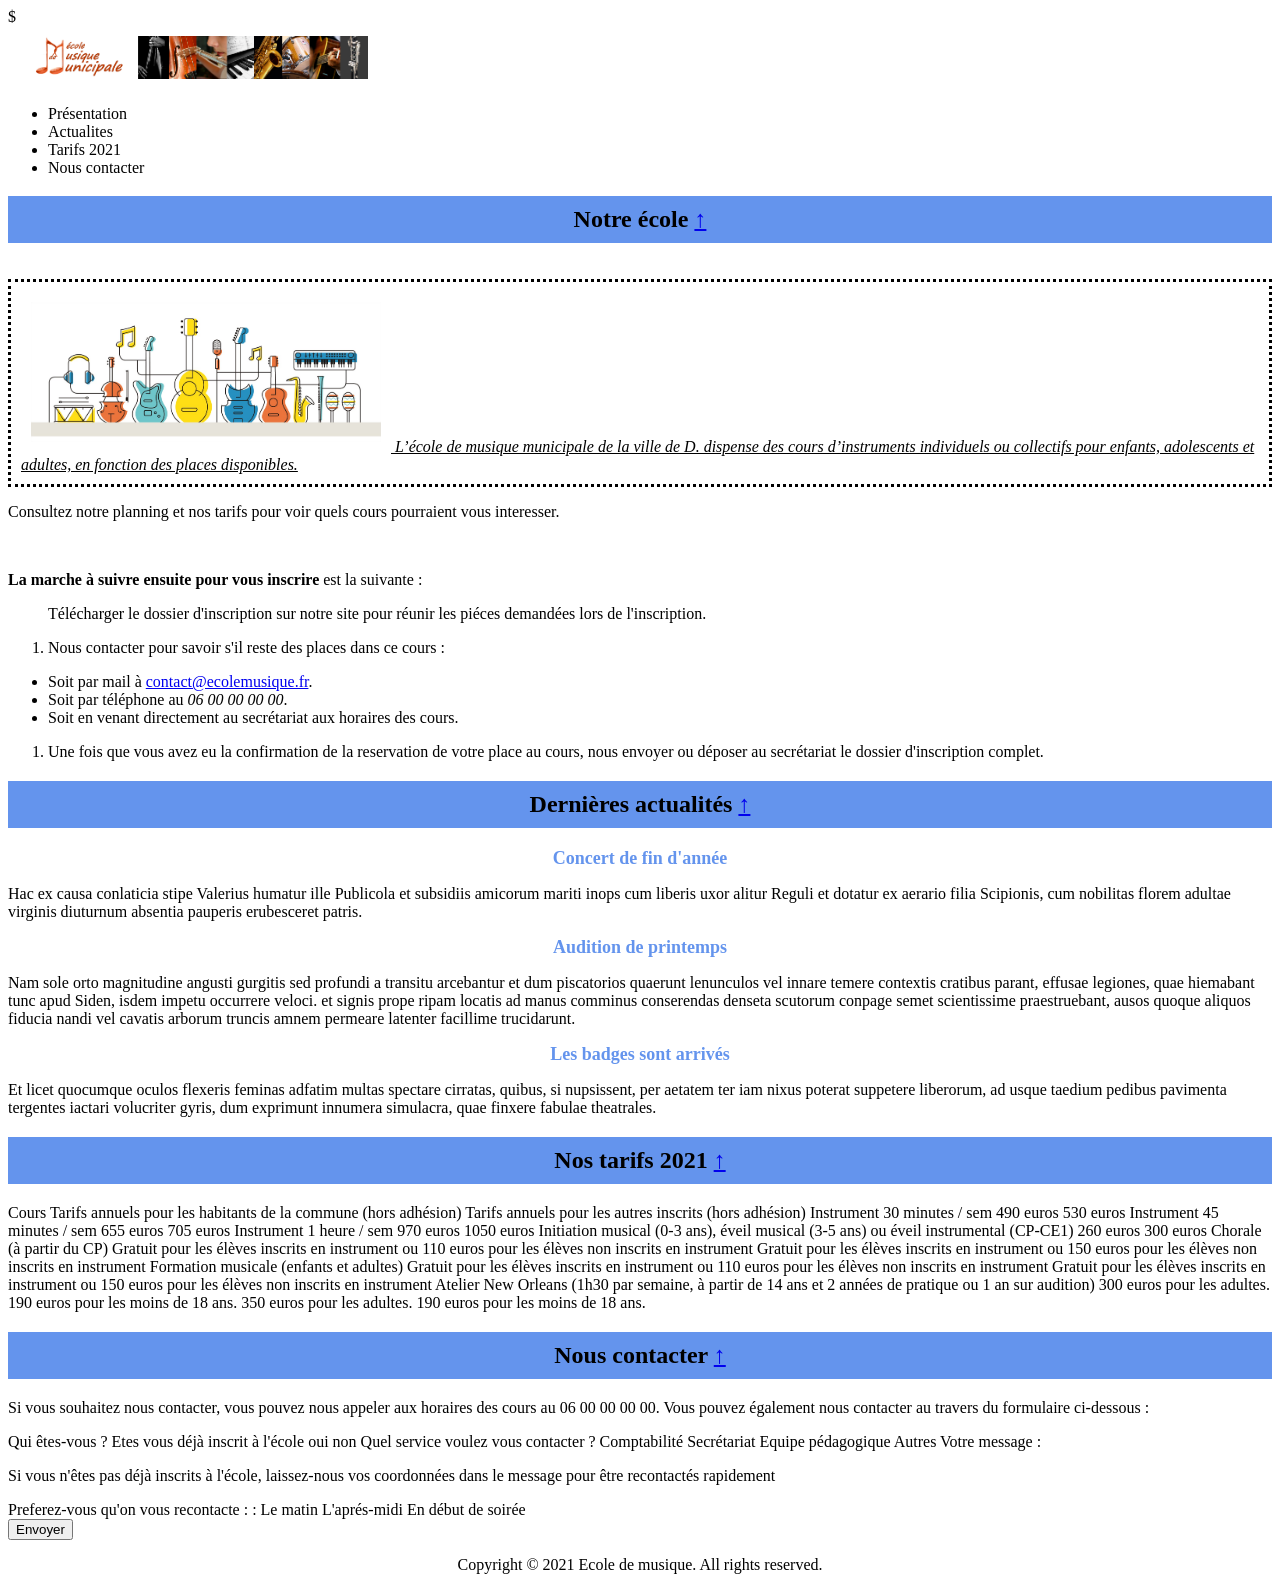
<file: index.html>
<!-- document en une seulo page web avec des liens hyper textes permettant la navigation -->
<html>
	<head>
		<meta charset="UTF-8" />
		<meta name="viewport" content="width=device-width, initial-scale=1">
		<meta name="author" content="Johan"> <!-- completez la balise meta en indiquant votre nom --> $

		<style>

			section <h1
			{
				display : block;
				align : center;
				
			}
			h1
			{
				background-color : #6494ed;
				text-align: center;
				padding: 10px;
			}
			h2{
				color: #6494ed;
				text-align: center;
				font-size: 18px;
			}
			footer
			{
				text-align: center;
			}
			section 
			



		
			/*<!-- le bloc doit avoir une bordure pointillée et un espacement interne de 10px -->
				<!-- ajouter image de la présentation avec une bordure noire, une larguer de 350 pixels, une marge de 10 pixels -->
				<!-- le texte doit flotter à droite de l'image -->
				<!-- ajouter les mises en forme des textes en gras, souligné et italique les textes-->
				<!-- organiser le texte avec les listes à puces numérotées et non numérotées -->
				<!-- ajouter un lien de mail pour l'adresse mail -->
			
			/* code css ici */
			/*
			les titres des sections doivent être centrés, avec un fond de couleur #6495ed et un espacement interne de 10px 
			
			les titres des articles sont en police taille 18, en texte de couleur #6495ed et centrés
			
			le pied de page doit avoir son texte centré
			
			
			
			*/
			
		</style>
	</head>


	<body>
		<header id="top">
			<img src="logo1600.png"> <!-- ajouter image du logo -->
		</header>				

		<nav>
		<a href"presentation"</a><!-- ajouter des liens hypertexte vers les sections -->	
			<ul>
				<li>
					Présentation</a>
				</li>
				<li>
					Actualites
				</li>
				<li>
					Tarifs 2021
				</li>
				<li>
					Nous contacter
				</li>
			</ul>
		</nav>
			
		<section id="presentation">
			<h1>Notre école <a href="#top">&uarr;</a></h1>
			<div id="textepresentation">
				
				<p class="presentation">
					<img src="presentation.jpg">
					<style>
						.presentation
						{
							border : dotted;
							padding: 10px;
							float: right;
							text-decoration: underline ;
							text-decoration:;
							
						}
						img
						{
							border-color: black;
							width: 350px;
							margin: 10px;
						}
					</style>
					
	
	
					<!-- le bloc doit avoir une bordure pointillée et un espacement interne de 10px -->
					<!-- ajouter image de la présentation avec une bordure noire, une larguer de 350 pixels, une marge de 10 pixels -->
					<!-- le texte doit flotter à droite de l'image -->
					<!-- ajouter les mises en forme des textes en gras, souligné et italique les textes-->
					<!-- organiser le texte avec les listes à puces numérotées et non numérotées -->
					<!-- ajouter un lien de mail pour l'adresse mail -->
					
					<i>L’école de musique municipale de la ville de D. dispense des cours d’instruments individuels ou collectifs pour enfants, adolescents et adultes, en fonction des places disponibles.</i></p>
					Consultez notre planning et nos tarifs pour voir quels cours pourraient vous interesser. </p> 
					<br/>
					<p><strong>La marche à suivre ensuite pour vous inscrire</strong> est la suivante : 
					<ol>Télécharger le dossier d'inscription sur notre site pour réunir les piéces demandées lors de l'inscription.</ol>
						<ol>
							<li>Nous contacter pour savoir s'il reste des places dans ce cours :</li>
						</ol>
							
								<ul>
									<li>Soit par mail à <a href="contact@ecolemusique.fr">contact@ecolemusique.fr</a>.</li>
									<li>Soit par téléphone au <i>06 00 00 00 00</i>.</li>
									<li>Soit en venant directement au secrétariat aux horaires des cours.</li>
								</ul>
							<ol>
								<li>Une fois que vous avez eu la confirmation de la reservation de votre place au cours, nous envoyer ou déposer au secrétariat le dossier d'inscription complet.</li>
							</ol>
					</p>
				</div>
			</section>
			
		<section id="news" >
			<h1>Dernières actualités <a href="#top">&uarr;</a></h1>
			<!-- les 3 articles doivent être alignés en flexbox. -->
			<!-- Chaque article doit avoir une marge à gauche et à droute de 10 pixels  et le texte doit être justifié -->
			<div class="box">
				<article class="article">
			<p class="flexbox"></p>
					<h2>Concert de fin d'année</h2>
					<p>Hac ex causa conlaticia stipe Valerius humatur ille Publicola et subsidiis amicorum mariti inops cum liberis uxor alitur Reguli et dotatur ex aerario filia Scipionis, cum nobilitas florem adultae virginis diuturnum absentia pauperis erubesceret patris.</p>

				</article>
				<article class="article">
					<h2>Audition de printemps</h2>
					<p>Nam sole orto magnitudine angusti gurgitis sed profundi a transitu arcebantur et dum piscatorios quaerunt lenunculos vel innare temere contextis cratibus parant, effusae legiones, quae hiemabant tunc apud Siden, isdem impetu occurrere veloci. et signis prope ripam locatis ad manus comminus conserendas denseta scutorum conpage semet scientissime praestruebant, ausos quoque aliquos fiducia nandi vel cavatis arborum truncis amnem permeare latenter facillime trucidarunt.</p>
				</article>
				<article class="article">
					<h2>Les badges sont arrivés</h2>
					<p>Et licet quocumque oculos flexeris feminas adfatim multas spectare cirratas, quibus, si nupsissent, per aetatem ter iam nixus poterat suppetere liberorum, ad usque taedium pedibus pavimenta tergentes iactari volucriter gyris, dum exprimunt innumera simulacra, quae finxere fabulae theatrales.</p>
				</article>
			</p>
			</div>
		</section>
			
		<section id="tarifs">
			<h1>Nos tarifs 2021 <a href="#top">&uarr;</a></h1>
			
			<!-- mettre les informations dans un tableau avec une bordure de couleur #6495ed -->
			<!-- les cellules ont une bordure fine de couleur #6495ed  -->
			<!-- les entetes de colonnes ont un fond de couleur #D0E3FA et un texte centré -->
			<!-- les cellules des tarifs pour la chorale et la formation musicale doivent être fusionnées -->
			<!-- l'atelier new orleans doit pointer (lien hypertexte) vers le site de https://fr.wikipedia.org/wiki/Jazz_Nouvelle-Orl%C3%A9ans en ouvrant le lien dans une nouvelle fenetre du navigateur -->

			
			<!-- entetes des colonnes -->
			Cours
			Tarifs annuels pour les habitants de la commune (hors adhésion)
			Tarifs annuels pour les autres inscrits (hors adhésion)
			
			<!-- données du tableau -->
			Instrument 30 minutes / sem			490 euros		530 euros
			Instrument 45 minutes / sem			655 euros		705 euros
			Instrument 1 heure / sem			970 euros		1050 euros
			Initiation musical (0-3 ans), éveil musical (3-5 ans) ou éveil instrumental (CP-CE1)		260 euros		300 euros
			Chorale (à partir du CP)			Gratuit pour les élèves inscrits en instrument ou 110 euros pour les élèves non inscrits en instrument			Gratuit pour les élèves inscrits en instrument ou 150 euros pour les élèves non inscrits en instrument
			Formation musicale (enfants et adultes) 			Gratuit pour les élèves inscrits en instrument ou 110 euros pour les élèves non inscrits en instrument			Gratuit pour les élèves inscrits en instrument ou 150 euros pour les élèves non inscrits en instrument
			Atelier New Orleans (1h30 par semaine, à partir de 14 ans et 2 années de pratique ou 1 an sur audition)		300 euros pour les adultes. 190 euros pour les moins de 18 ans.			350 euros pour les adultes. 190 euros pour les moins de 18 ans.
			
		</section>
			
			
			
		<section id="contact">
			<h1 >Nous contacter <a href="#top">&uarr;</a></h1>
			
			<p>Si vous souhaitez nous contacter, vous pouvez nous appeler aux horaires des cours au 06 00 00 00 00.
			<!-- ajouter un saut de ligne -->
			Vous pouvez également nous contacter au travers du formulaire ci-dessous :</p>
			
			<form action="" method="">
				<!-- completez le formulaire contenant les questions suivantes -->
				Qui êtes-vous ? <!-- réponse attendue de type texte et obligatoire. le champ texte contient l'exemple "Prénom NOM" -->


				Etes vous déjà inscrit à l'école	oui		non  <!-- question à choix unique -->


				Quel service voulez vous contacter ? <!-- liste déroulante -->
				<!-- Valeurs de la liste déroulante : -->
				Comptabilité
				Secrétariat
				Equipe pédagogique
				Autres
				
				<!-- saut de ligne et ligne continue -->
				
				Votre message : <!-- réponse attendue de type zone de texte sur 5 lignes et 8s0 colonnes. le champ contient l'exemple "Votre message..." -->
				
				<!-- ajoutez un style "attention" pour que ce texte soit en italique et de couleur rouge -->
				<p>Si vous n'êtes pas déjà inscrits à l'école, laissez-nous vos coordonnées dans le message pour être recontactés rapidement</p>
				
				Preferez-vous qu'on vous recontacte :  : <!-- question à choix multiples -->
				<!-- Valeurs du choix multiple : -->
				Le matin
				L'aprés-midi
				En début de soirée
				
				<div >
					<button type="submit" >Envoyer</button>
				</div>
			</form>
		</section> 
		
		
		

	<footer>
		<!-- le texte "Ecole de musique" doit pointer vers le site de l'école de musique https://ecolesmusique.fr -->
		<div>Copyright &copy; 2021 Ecole de musique. All rights reserved.</div>
	</footer>
		
		
		
	</body>
</html>
</file>
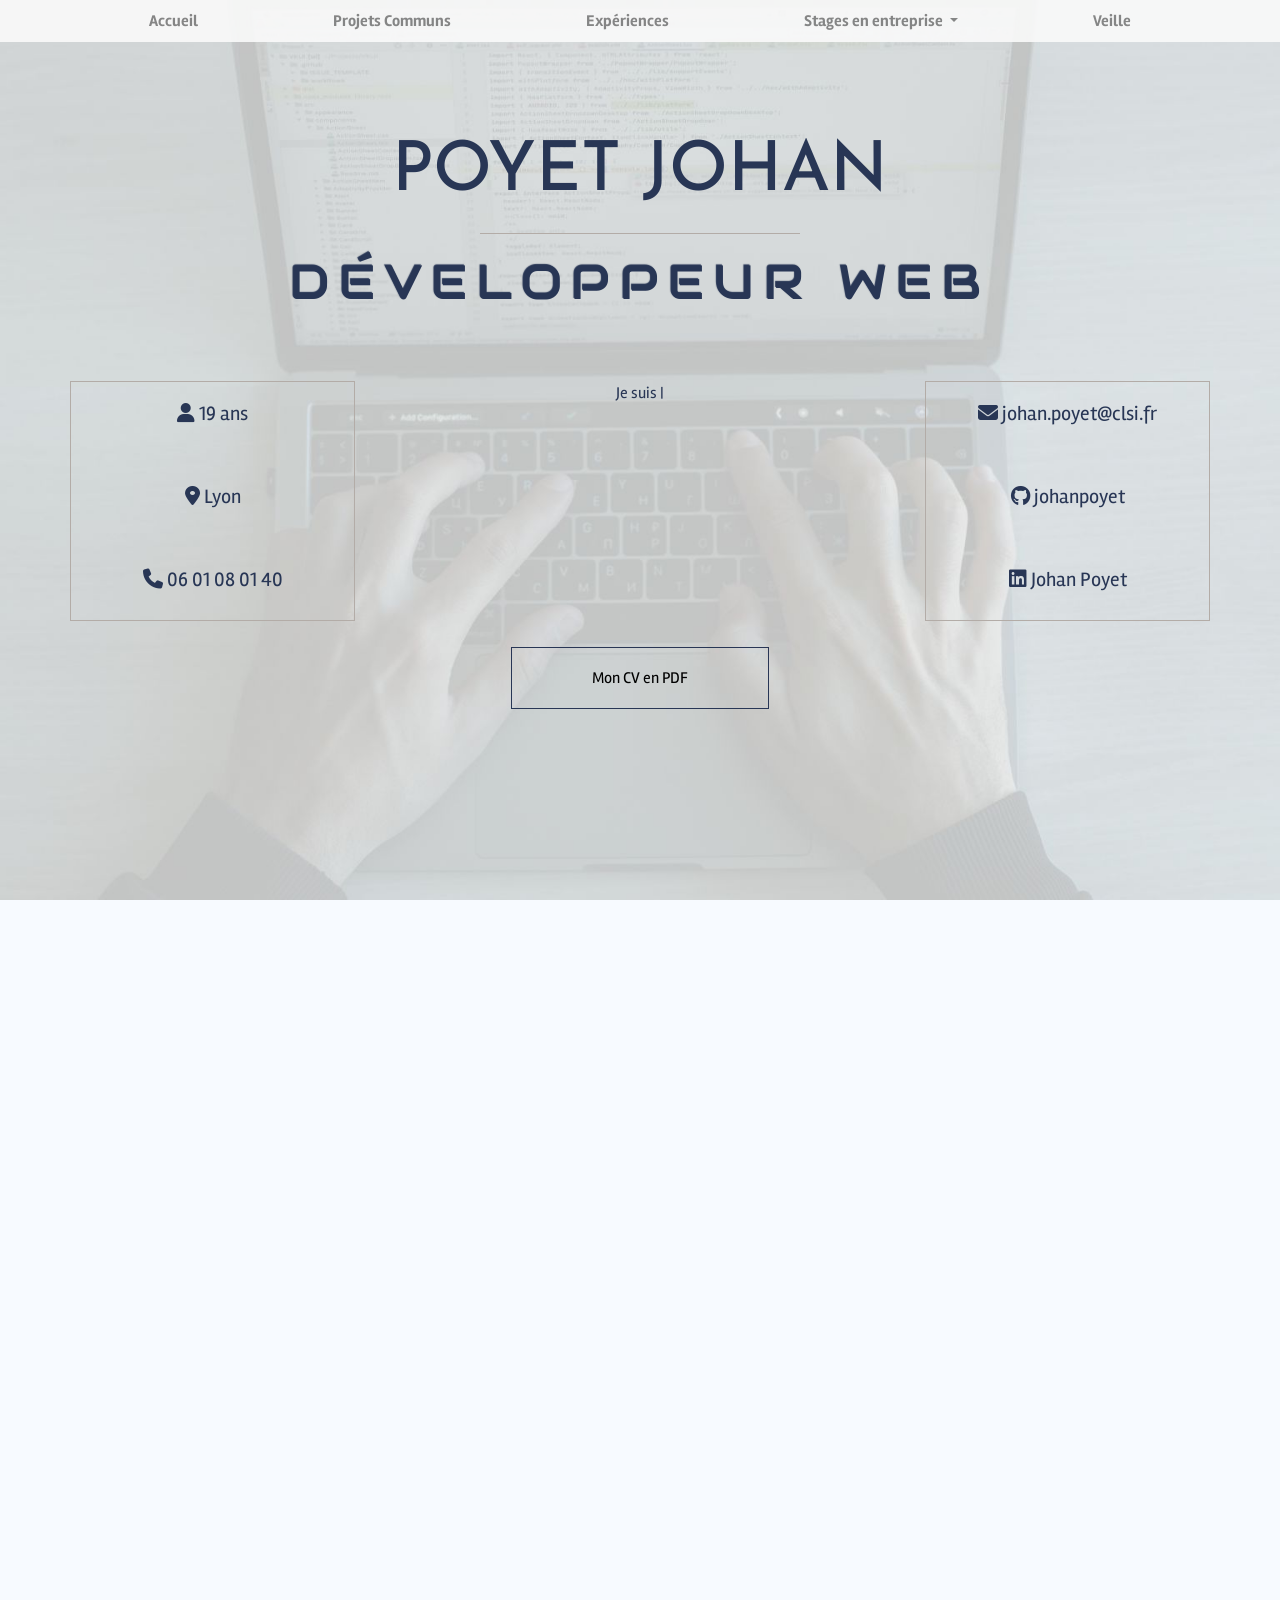
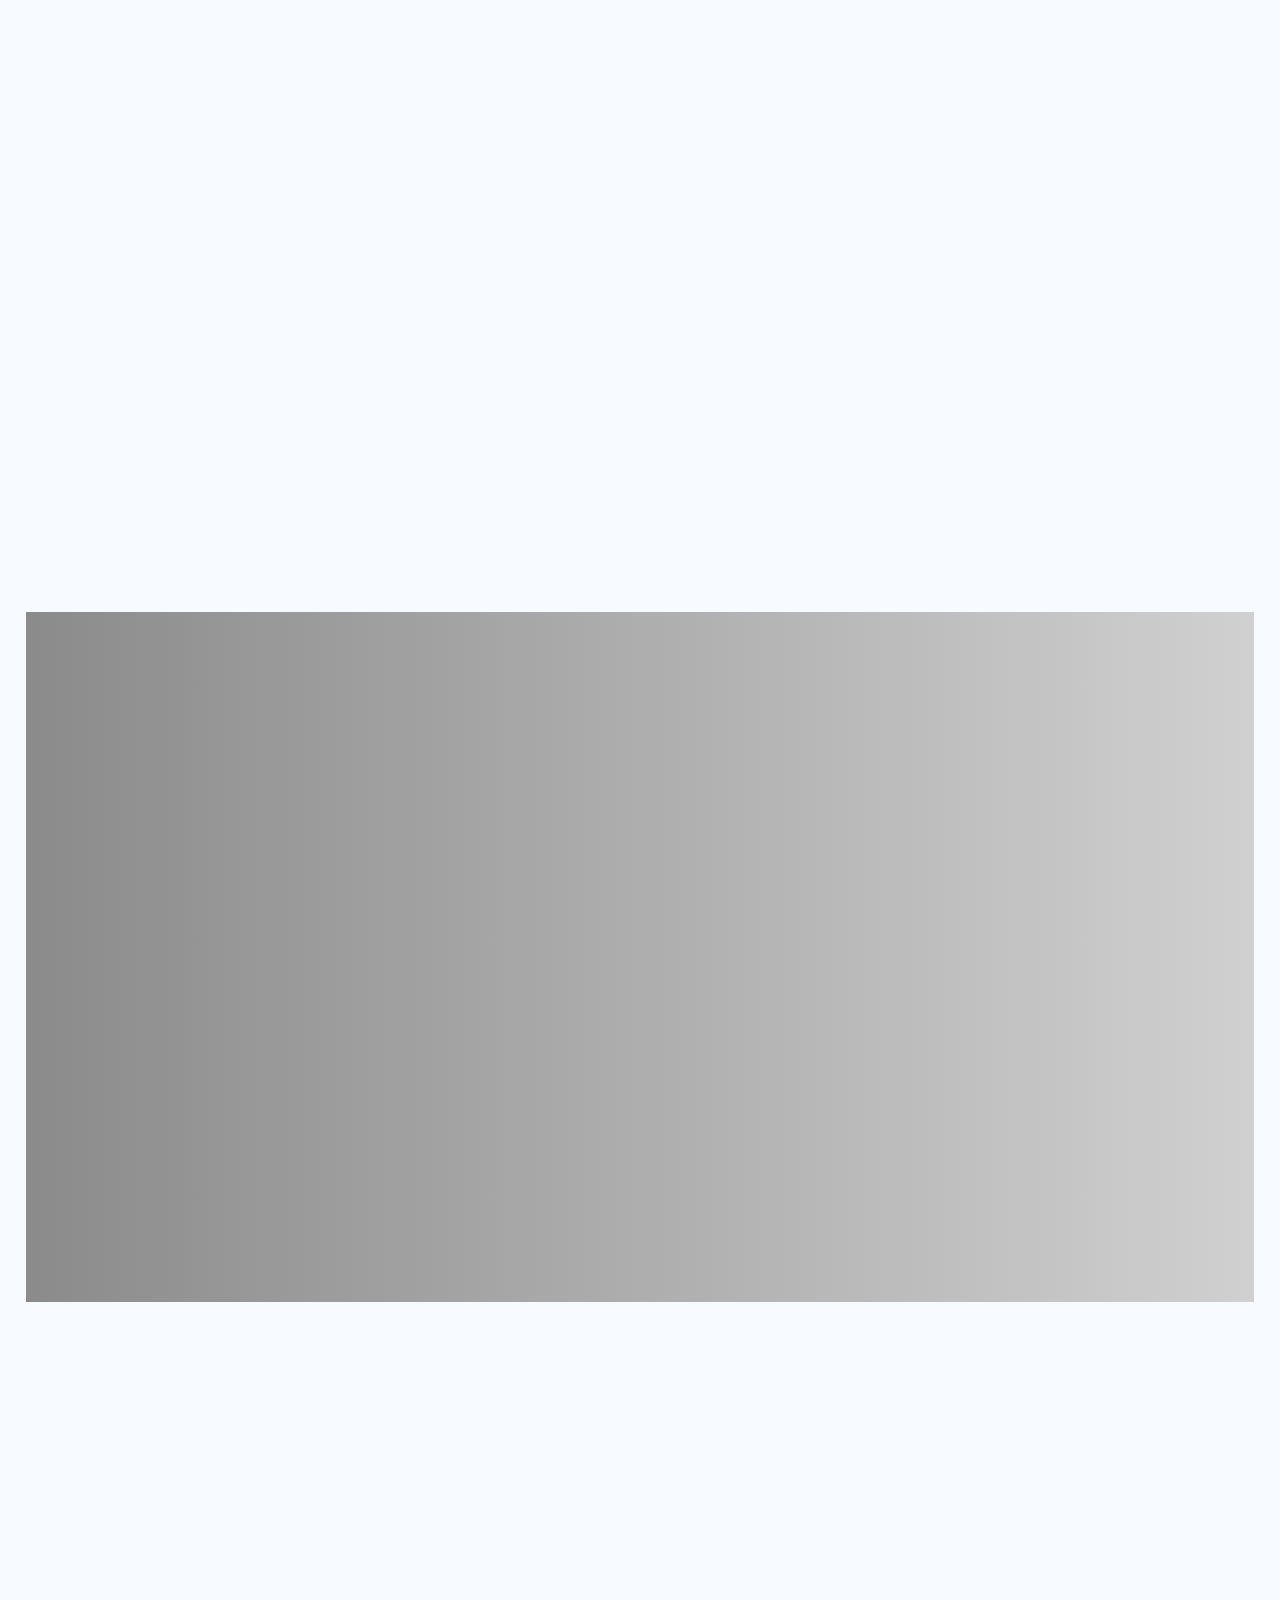
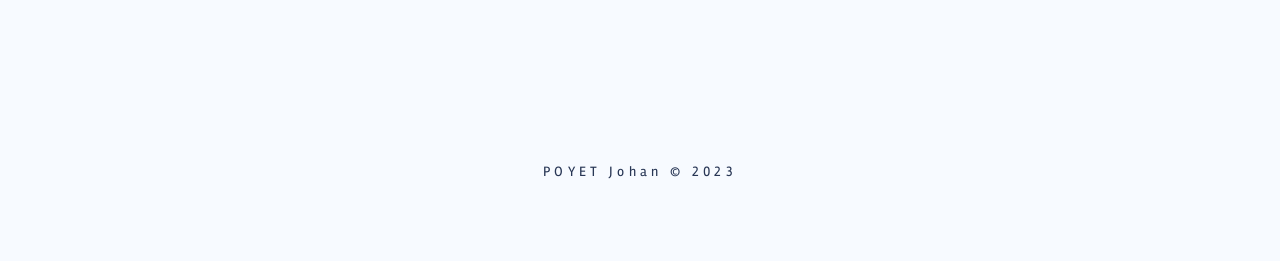
<file: accueil.html>
<!DOCTYPE html>
<html lang="fr">

<head>
    <meta charset="UTF-8">
    <meta http-equiv="X-UA-Compatible" content="IE=edge">
    <meta name="viewport" content="width=device-width, initial-scale=1.0">
    <title>Portfolio POYET Johan</title>
    <link rel="shortcut icon" href="media/codage.png">
    <link rel="stylesheet" href="style.css">
    <link rel="stylesheet" href="assets/css/bootstrap.css">
    <link rel="stylesheet" href="https://cdnjs.cloudflare.com/ajax/libs/font-awesome/6.2.1/css/all.min.css">
    <link href="https://unpkg.com/aos@2.3.1/dist/aos.css" rel="stylesheet">
    <script src="https://cdn.jsdelivr.net/npm/bootstrap@5.3.0-alpha1/dist/js/bootstrap.bundle.min.js"></script>

</head>

<body style="background: url(./media/Sans\ titre.jpg) no-repeat fixed 50% 50%; background-size: cover;">
    <header>
        <nav class="navbar autohide navbar-expand-sm navbar-light fixed-top">
            <div class="collapse navbar-collapse">
                <ul class="navbar-nav">
                    <li class="nav-item">
                        <a href="accueil.html" class="nav-link">Accueil</a>
                    </li>
                    <li class="nav-item">
                        <a href="projets_communs.html" class="nav-link">Projets Communs</a>
                    </li>

                    <li class="nav-item">
                        <a href="experiences.html" class="nav-link">Expériences</a>

                    </li>
                    <li class="nav-item dropdown">
                        <a class="nav-link dropdown-toggle" href="stage/1ere_annee.html" role="button"
                            data-bs-toggle="dropdown" aria-expanded="false">
                            Stages en entreprise
                        </a>
                        <ul class="dropdown-menu">
                            <li><a class="dropdown-item" href="1ere_annee.html">Stage de 1ère année
                                </a></li>
                            <li><a class="dropdown-item" href="2eme_annee.html">Stage de 2ème année
                                </a></li>
                        </ul>
                    </li>
                    <li class="nav-item">
                        <a href="veille.html" class="nav-link">Veille</a>
                    </li>
                </ul>
            </div>
        </nav>
        <div>

            <h1 class="aos-item" data-aos="fade-down" data-aos-offset="200" data-aos-delay="50" data-aos-duration="1000"
                data-aos-mirror="true" data-aos-once="false" data-aos-anchor-placement="top-center">POYET Johan</h1>
            <div id="line"></div>
            <h2 class="aos-item" data-aos="fade-up" data-aos-offset="200" data-aos-delay="50" data-aos-duration="1000"
                data-aos-mirror="true" data-aos-once="false" data-aos-anchor-placement="top-center">Développeur web</h2>
            <div class="container">
                <div class="row presentation">
                    <div class="col-6 col-md-3 infos">
                        <h5><i class="fa fa-user"></i> 19 ans</h5>
                        <h5><i class="fa fa-location-dot"></i> Lyon</h5>
                        <h5><i class="fa fa-phone"></i> 06 01 08 01 40</h5>
                    </div>
                    <div class="d-none d-md-block col-md-6">
                        <span class="typed"></span>
                    </div>
                    <div class="col-6 col-md-3 infos">
                        <h5><i class="fa fa-envelope"></i> johan.poyet@clsi.fr</h5>
                        <h5><i class="fa fa-brands fa-github"></i> johanpoyet</h5>
                        <h5><i class="fa fa-brands fa-linkedin"></i> Johan Poyet</h5>
                    </div>
                </div>
                <div class="btn-cv aos-item" data-aos="fade-up" data-aos-offset="30" data-aos-delay="200"
                    data-aos-duration="3000" data-aos-mirror="true" data-aos-once="false"
                    data-aos-anchor-placement="top-bottom">
                    <a href="./media/CV.pdf" target="_blank">Mon CV en PDF</a>
                </div>
            </div>
        </div>
    </header>

    <section id="language" class="aos-item" data-aos="fade-right" data-aos-offset="200" data-aos-delay="50"
        data-aos-duration="1000" data-aos-mirror="true" data-aos-once="false" data-aos-anchor-placement="top-bottom">
        <h3>Langages & Frameworks</h3>
        <div>
            <div class="bar"><img src="media/html.png" alt="">HTML</div>
            <div class="progress">
                <div class="progress-bar progress-bar-striped progress-bar-animated" role="progressbar"
                    aria-valuenow="92" aria-valuemin="0" aria-valuemax="100"
                    style="width: 99%; background-color: #FF8000;">99%</div>
            </div>

            <div class="bar"><img src="media/css.png" alt="">CSS</div>
            <div class="progress">
                <div class="progress-bar progress-bar-striped progress-bar-animated" role="progressbar"
                    aria-valuenow="80" aria-valuemin="0" aria-valuemax="100"
                    style="width: 90%; background-color: #0171BB;">90%</div>
            </div>

            <div class="bar"><img src="media/js.png" alt="">JAVASCRIPT</div>
            <div class="progress">
                <div class="progress-bar progress-bar-striped progress-bar-animated" role="progressbar"
                    aria-valuenow="55" aria-valuemin="0" aria-valuemax="100"
                    style="width: 55%; background-color: #FDDB3D;">55%</div>
            </div>

            <div class="bar"><img src="media/bootstrap.png" alt="">BOOTSTRAP</div>
            <div class="progress">
                <div class="progress-bar progress-bar-striped progress-bar-animated" role="progressbar"
                    aria-valuenow="85" aria-valuemin="0" aria-valuemax="100"
                    style="width: 85%; background-color: #5858FA;">85%</div>
            </div>

            <div class="bar"><img src="media/php.png" alt="">PHP</div>
            <div class="progress">
                <div class="progress-bar progress-bar-striped progress-bar-animated" role="progressbar"
                    aria-valuenow="75" aria-valuemin="0" aria-valuemax="100"
                    style="width: 75%; background-color: #0404B4;">75%</div>
            </div>
            <div class="bar"><img src="media/java.png" alt="">JAVA</div>
            <div class="progress">
                <div class="progress-bar progress-bar-striped progress-bar-animated" role="progressbar"
                    aria-valuenow="92" aria-valuemin="0" aria-valuemax="100"
                    style="width: 92%; background-color: #006BB9;">92%</div>
            </div>
            <div class="bar"><img src="media/c-sharp.png" alt="">C#</div>
            <div class="progress">
                <div class="progress-bar progress-bar-striped progress-bar-animated" role="progressbar"
                    aria-valuenow="92" aria-valuemin="0" aria-valuemax="100"
                    style="width: 75%; background-color: #4C1165;">75%</div>
            </div>
            <div class="bar"><img src="media/symfony-logo.png" alt="">SYMFONY</div>
            <div class="progress">
                <div class="progress-bar progress-bar-striped progress-bar-animated" role="progressbar"
                    aria-valuenow="92" aria-valuemin="0" aria-valuemax="100"
                    style="width: 50%; background-color: black;">50%</div>
            </div>

            <div class="bar"><img src="media/sass.png" alt="">SASS</div>
            <div class="progress">
                <div class="progress-bar progress-bar-striped progress-bar-animated" role="progressbar"
                    aria-valuenow="10" aria-valuemin="0" aria-valuemax="100"
                    style="width: 60%; background-color: #DF0101;">60%</div>
            </div>

            <div class="bar"><img src="media/react.png" alt="">REACT</div>
            <div class="progress">
                <div class="progress-bar progress-bar-striped progress-bar-animated" role="progressbar"
                    aria-valuenow="20" aria-valuemin="0" aria-valuemax="100"
                    style="width: 70%; background-color: #5EDAFD;">70%</div>
            </div>
        </div>
    </section>

    <section id="formation" class="aos-item" data-aos="fade-left" data-aos-offset="200" data-aos-delay="50"
        data-aos-duration="1000" data-aos-mirror="true" data-aos-once="false" data-aos-anchor-placement="top-bottom">
        <h3>FORMATION</h3>

        <div>
            <div id="autodidacte">
                <h4><i class="fa fa-university"></i>Apprentissage en cours</h4>
                <div class="counter">
                    <div class="data">
                        <div class="counter-value" data-count="1157">0</div>
                        <span>Heures de code</span>
                    </div>
                    <div class="data">
                        <div class="counter-value" data-count="20">0</div>
                        <span>Porjets réalisés</span>
                    </div>
                </div>
            </div>
        </div>
        <div>
            <div id="occ">
                <h4><i class="fa fa-university"></i>OpenClassRooms</h4>
                <div class="counter">
                    <div class="data">
                        <div class="counter-value" data-count="8">0</div>
                        <span>Cours suivis</span>
                    </div>
                    <div class="data">
                        <div class="counter-value" data-count="5">0</div>
                        <span>Certificats</span>
                    </div>
                </div>
            </div>
        </div>
    </section>

    <section id="hobbies">
        <h3 class="aos-item" data-aos="fade-down-right" data-aos-offset="30" data-aos-delay="50"
            data-aos-duration="1000" data-aos-mirror="true" data-aos-once="false"
            data-aos-anchor-placement="top-bottom">Hobbies</h3>
        <div class="pictures">
            <div class="flip-box aos-item" data-aos="fade-right" data-aos-offset="30" data-aos-delay="50"
                data-aos-duration="2000" data-aos-mirror="true" data-aos-once="false"
                data-aos-anchor-placement="top-bottom">
                <div class="flip-box-inner">
                    <div class="flip-box-front">
                        <img src="./media/sport.png" alt="">
                    </div>
                    <div class="flip-box-back" style="background-color: black">
                        <div>
                            <p class="fa fa-solid fa-dumbbell"></p>
                            <p>Football</p>
                            <p>Musculation</p>
                            <p>Sport</p>
                        </div>
                    </div>
                </div>
            </div>
            <div class="flip-box aos-item" data-aos="fade-left" data-aos-offset="30" data-aos-delay="50"
                data-aos-duration="1000" data-aos-mirror="true" data-aos-once="false"
                data-aos-anchor-placement="top-bottom">
                <div class="flip-box-inner">
                    <div class="flip-box-front">
                        <img src="./media/jeux.png" alt="">
                    </div>
                    <div class="flip-box-back" style="background-color: black;">
                        <div>
                            <p class="fa fa-solid fa-gamepad"></p>
                            <p>Jeux videos</p>
                        </div>
                    </div>
                </div>
            </div>
            <div class="flip-box aos-item" data-aos="fade-left" data-aos-offset="30" data-aos-delay="50"
                data-aos-duration="2000" data-aos-mirror="true" data-aos-once="false"
                data-aos-anchor-placement="top-bottom">
                <div class="flip-box-inner">
                    <div class="flip-box-front">
                        <img src="./media/musique.png" alt="">
                    </div>
                    <div class="flip-box-back" style="background-color: black;">
                        <div>
                            <p class="fa fa-solid fa-music"></p>
                            <p>Musique</p>
                        </div>
                    </div>
                </div>
            </div>
        </div>
        <div>
            <div class="btn-hobbies aos-item" style="" data-aos="fade-up" data-aos-offset="30" data-aos-delay="200"
                data-aos-duration="2000" data-aos-mirror="true" data-aos-once="false"
                data-aos-anchor-placement="top-bottom">
                <a href="./projets_communs.html">Projets communs</a>
            </div>
        </div>
    </section>

    <footer>
        <h3 cloass="aos-item" data-aos="zoom-in" data-aos-offset="30" data-aos-delay="50" data-aos-duration="1000"
            data-aos-mirror="true" data-aos-once="false" data-aos-anchor-placement="top-bottom">Contactez-moi</h3>
        <div class="footer-icons">
            <div class="aos-item" data-aos="zoom-in" data-aos-offset="30" data-aos-delay="50" data-aos-duration="1000"
                data-aos-mirror="true" data-aos-once="false" data-aos-anchor-placement="top-bottom">
                <a href="mailto:johan.poyet@clsi.fr" target="_blank" class="network">
                    <i class="fa fa-envelope"></i>
                </a>
            </div>
            <div class="aos-item" data-aos="zoom-in" data-aos-offset="30" data-aos-delay="50" data-aos-duration="1000"
                data-aos-mirror="true" data-aos-once="false" data-aos-anchor-placement="top-bottom">
                <a href="https://www.linkedin.com/in/johan-poyet-7a8428231/" target="_blank" class="network">
                    <i class="fa-brands fa-linkedin-in"></i>
                </a>
            </div>
            <div class="aos-item" data-aos="zoom-in" data-aos-offset="30" data-aos-delay="50" data-aos-duration="1000"
                data-aos-mirror="true" data-aos-once="false" data-aos-anchor-placement="top-bottom">
                <a href="http://github.fr/johanpoyet" target="_blank" class="network">
                    <i class="fa-brands fa-github"></i>
                </a>
            </div>
        </div>
        <div class="arrow aos-item" data-aos="fade-up" data-aos-offset="30" data-aos-delay="50" data-aos-duration="1000"
            data-aos-mirror="true" data-aos-once="false" data-aos-anchor-placement="top-bottom">
            <a href="#">
                <i class="fa fa-sort-up"></i>
            </a>
        </div>
        <p>POYET Johan © 2023</p>
    </footer>

    <script src="./assets/js/jquery.min.js" type="text/javascript"></script>
    <script src="./assets/js/typed.min.js" type="text/javascript"></script>
    <script src="./script.js" type="text/javascript"></script>
    <script src="https://unpkg.com/aos@2.3.1/dist/aos.js"></script>
    <script>
        AOS.init();
    </script>

</body>

</html>
</file>
<file: style.css>
@import url("https://fonts.googleapis.com/css?family=Audiowide|Josefin+Sans:100|Rambla&display=swap");

/* test */
html {
  scroll-behavior: smooth;
}

body {
  color: #283655 !important;
  background-color: #f7faff !important;
  text-align: center;
  height: 100vh;
  font-family: "Rambla", sans-serif;
}

h2,
h3 {
  font-family: "Audiowide", sans-serif;
  letter-spacing: 0.2em;
  text-transform: uppercase;
  text-shadow: -1px -1px 1px #283655;
}

li {
  list-style-type: none;
}



/* *****************************HEADER****************************** */
.navbar {
  background-color: #FAFAFA;
  opacity: 0.9;
  height: 42px;
  transition: 0.7s;
  font-weight: 800;
}

.navbar-nav {
  width: 80% !important;
  margin: 0 auto;
  justify-content: space-between;
}

header {
  text-align: center;
  height: 100vh;
  background: url(./media/Sans\ titre.jpg) no-repeat fixed 50% 50%;
  background-size: cover;
}

h1 {
  padding: 90px 0 10px 0;
  font-family: "Josefin Sans", sans-serif;
  font-size: 4.3em;
  text-transform: uppercase;
}

#line {
  height: 1px;
  background-color: #b3aca7;
  width: 25%;
  margin: 0 auto;
}

h2 {
  padding: 20px 0 50px 0;
  font-size: 3em;
  text-transform: uppercase;
}

.presentation {
  height: 240px;
  margin-top: 20px;
}

.infos {
  border: 1px solid #b3aca7;
  display: flex;
  flex-direction: column;
  justify-content: space-between;
  padding: 20px 0;
}

.photo {
  border: 1px solid #b3aca7;
  position: relative;
}

.photo img {
  position: absolute;
  top: 0;
  bottom: 0;
  left: 0;
  right: 0;
  margin: auto;
  height: auto;
  max-width: 90%;
  border-radius: 3px;
  /* box-shadow: 0 0 4px; */
}

.btn-cv {
  margin-top: 45px;
  text-align: center;
}

.btn-cv a {
  padding: 20px 80px;
  border: 1px solid #283655;
  width: 300px;
  border-radius: 0px;
}

.btn-cv:hover a {
  background: #283655;
  color: #e2dedb;
  transition: all 0.6s ease-in-out;
  text-decoration: none;
  border-radius: 20px;
}

.btn-hobbies {
  margin-top: 45px;
  text-align: center;

}

.btn-hobbies a {
  padding: 20px 80px;
  border: 1px solid #283655;
  width: 300px;
}

.btn-hobbies:hover a {
  background: #283655;
  color: #e2dedb;
  transition: all 0.6s ease-in-out;
  text-decoration: none;
  border-radius: 20px;
}

/* ***************************************languages************************************* */
#language {
  padding: 80px 80px 80px 50px;
  margin: 20px 0 0 6%;
  height: 750px;
  width: 47%;
  max-width: 640px;
  background: linear-gradient(90deg, #8b8b8b 0%, #d0d0d0 100%);
  border-radius: 5%;
  /* clip-path: polygon(0% 0%, 79% 0, 100% 50%, 80% 100%, 0% 100%); */
}


#language .bar {
  padding: 10px 0 4px 0;
  letter-spacing: 0.1em;
}

/* ***************************FORMATION**************************** */
#formation {
  position: relative;
  top: -200px;
  float: right;
  margin-right: 5%;
  padding: 110px 0 60px 50px;
  width: 45%;
  max-width: 660px;
  background: linear-gradient(270deg, #8b8b8b 0%, #d0d0d0 100%);
  border-radius: 5%;
  /* clip-path: polygon(18% 0, 100% 0%, 100% 100%, 11% 100%, 0% 50%); */
}

#autodidactes {
  padding-top: 20px;
}

#fcc {
  padding: 50px 0 0 9%;
}

#occ {
  padding: 50px 0 0 18%;
}

#formation h4 {
  font-weight: blod;
  letter-spacing: 0.08em;
  padding-bottom: 10px;
  color: #283655;
  /* text-shadow: -1px -1px 1px #35B4D5; */
}

.counter {
  display: flex;
  text-align: center;
}

.data {
  border: 1px solid #283655;
  width: 170px;
  margin: 0 4%;
  box-shadow: 0 0 8px #283655;
  padding: 5px 20px;
}

.counter-value {
  font-size: 2em;
}

.data-span {
  font-size: 1.8em;
}

/* ***************************************PARCOURS*********************** */
#parcours {
  max-width: 800px;
  margin: 640px auto 180px auto;
  padding: 40px 30px 100px 30px;
  /* background: url(./media/header.jpg) no-repeat fixed 50% 50%; */
  background-size: cover;
  border-radius: 8px;
  box-sizing: -1px -1px 8px #283655;
}

/*

#parcours h3 {
    font-size: 2.5em;
    padding-bottom: 30px;
}

#parcours h4 {
    font-size: 1.6em;
    color: #ff4e50;
    margin-left: 20px;
}

#parcours h6 {
    font-style: italic;
    color: #edca21;
    margin-left: 20px;
}

#parcours p {
    line-height: 1.9em;
} */
*,
*::before,
*::after {
  box-sizing: border-box;
}

/* body {
    margin: 0;
    font-family: Arial, Helvetica, sans-serif;
    background: #ffffff;
} */
.timeline {
  position: relative;
  width: 100%;
  max-width: 1140px;
  margin: 0 auto;
  padding: 15px 0;
}

.timeline::after {
  content: "";
  position: absolute;
  width: 2px;
  background: #535353;
  top: 0;
  bottom: 0;
  left: 50%;
  margin-left: -1px;
}

/* .container {
  padding: 15px 30px;
  position: relative;
  background: inherit;
  width: 50%;
}

.container.left {
  right: 28%;
  margin-right: 1000px;
  max-width: 577px;
}

.container.right {
  left: 39%;
  max-width: 577px;
}

.container::after {
  content: "";
  position: absolute;
  width: 16px;
  height: 16px;
  top: calc(50% - 8px);
  right: -8px;
  background: #ffffff;
  border: 2px solid #535353;
  border-radius: 16px;
  z-index: 1;
}

.container.right::after {
  left: -8px;
}

.container::before {
  content: "";
  position: absolute;
  width: 50px;
  height: 2px;
  top: calc(50% - 1px);
  right: 8px;
  background: #535353;
  z-index: 1;
}

.container.right::before {
  left: 8px;
}

.container .date {
  position: absolute;
  display: inline-block;
  top: calc(50% - 8px);
  text-align: center;
  font-size: 14px;
  font-weight: bold;
  color: #535353;
  text-transform: uppercase;
  letter-spacing: 1px;
  z-index: 1;
}

.container.left .date {
  right: -75px;
}

.container.right .date {
  left: -75px;
}

.container .icon {
  position: absolute;
  display: inline-block;
  width: 40px;
  height: 40px;
  padding: 9px 0;
  top: calc(50% - 20px);
  background: #8d8d8d;
  border: 2px solid #535353;
  border-radius: 40px;
  text-align: center;
  font-size: 18px;
  color: #535353;
  z-index: 1;
}

.container.left .icon {
  right: 56px;
}

.container.right .icon {
  left: 56px;
}

.container .content {
  padding: 30px 90px 30px 30px;
  background: #8d8d8d;
  position: relative;
  border-radius: 0 500px 500px 0;
}

.container.right .content {
  padding: 30px 30px 30px 90px;
  border-radius: 300px 300px 300px 300px;
}

.container.left .content {
  border-radius: 300px 300px 300px 300px;
}

.container .content h2 {
  margin: 0 0 10px 0;
  font-size: 18px;
  font-weight: normal;
  color: #535353;
}

.container .content p {
  margin: 0;
  font-size: 16px;
  line-height: 22px;
  color: #000000;
} */

@media (max-width: 767.98px) {
  .timeline::after {
    left: 90px;
  }

  /* .container {
    width: 100%;
    padding-left: 120px;
    padding-right: 30px;
  }

  .container.right {
    left: 0%;
  }

  .container.left {
    right: 0%;
  }

  .container.left::after,
  .container.right::after {
    left: 82px;
  }

  .container.left::before,
  .container.right::before {
    left: 100px;
    border-color: transparent #535353 transparent transparent;
  }

  .container.left .date,
  .container.right .date {
    right: auto;
    left: 15px;
  }

  .container.left .icon,
  .container.right .icon {
    right: auto;
    left: 146px;
  }

  .container.left .content,
  .container.right .content {
    padding: 30px 30px 30px 90px;
    border-radius: 500px 0 0 500px;
    margin-left: 100px;
  } */
}

/* *****************************************PORTFOLIO*************************** */
#portfolio {
  margin: 100px 2% 0 2%;
  padding: 40px 10px 60px 40px;
  background-color: rgba(179, 172, 167, 0.08);
  box-shadow: 0px 0px 1px #a8a8a9;
}

#portfolio h3 {
  font-size: 3em;
  padding-bottom: 15px;
}

.projet {
  display: flex;
  margin: 70px 0;
}

/* .projet:nth-child(2) {
    margin-left: 3%;
}



  

.projet:nth-child(3) {
    margin-left: 6%;
} */
.wrap {
  padding: 10px 20px 300px 0px;
  height: 100%;
  display: flex;
  align-items: center;
  justify-content: center;
}

.wrap1 {
  padding: 0px;
  height: 100%;
  display: flex;
  align-items: center;
  justify-content: center;
}

/* .button {
  min-width: 300px;
  min-height: 60px;
  font-family: 'Rambla', sans-serif;
  font-size: 22px;
  text-transform: uppercase;
  letter-spacing: 1.3px;
  font-weight: 700;
  color: #313133;
  background: #726659;
  background: linear-gradient(90deg, #726659(129, 230, 217, 1) 0%, #726659(79, 209, 197, 1) 100%);
  border: none;
  border-radius: 1000px;
  box-shadow: 12px 12px 24px #726659;
  transition: all 0.3s ease-in-out 0s;
  cursor: pointer;
  outline: none;
  position: relative;
  padding: 10px;
}

button::before {
  content: '';
  border-radius: 1000px;
  min-width: calc(300px + 12px);
  min-height: calc(60px + 12px);
  border: 6px solid #726659;
  box-shadow: 0 0 60px #726659;
  position: absolute;
  top: 50%;
  left: 50%;
  transform: translate(-50%, -50%);
  opacity: 0;
  transition: all .3s ease-in-out 0s;
}

.button:hover,
.button:focus {
  color: #313133;
  transform: translateY(-6px);
}

button:hover::before,
button:focus::before {
  opacity: 1;
}

button::after {
  content: '';
  width: 30px;
  height: 30px;
  border-radius: 100%;
  border: 6px solid #726659;
  position: absolute;
  z-index: -1;
  top: 50%;
  left: 50%;
  transform: translate(-50%, -50%);
  animation: ring 1.5s infinite;
}

button:hover::after,
button:focus::after {
  animation: none;
  display: none;
} */

@keyframes ring {
  0% {
    width: 30px;
    height: 30px;
    opacity: 1;
  }

  100% {
    width: 300px;
    height: 300px;
    opacity: 0;
  }
}

.legende li {
  margin-left: 40px;
  font-size: 1.8rem;
}

.legende {
  min-height: 500px;
}

.legende h2 img {
  width: 50px;
}

h4 {
  font-size: 2.5rem !important;
}

h4 img {
  width: 30px;
}

.txt-portfolio {
  font-size: 1.5rem;
  padding-top: 30px;
}

.cadre {
  position: relative;
  padding: 40px 20px 25px 0;
  width: 80%;
  max-width: 700px;
  border: none;
  outline: none;
  background-color: transparent;
  margin: 10px 8px;
  color: #aca49c;
  text-align: center;
  max-height: 420px;
}

.img-container {
  height: 323px;
  width: 100%;
  max-width: 650px;
  overflow: hidden;
  margin: 0 auto;
  box-shadow: 1px 1px 10px #111;
}

.img-container img {
  position: relative;
  height: 100%;
  margin: 0 auto;
}

.img-container:hover img {
  transform: scale(1.07);
  transform-origin: 50% 50%;
  filter: contrast(140%);
  transition: 0.3s ease-in-out;
}

.cadre:before,
.cadre:after {
  content: "";
  display: block;
  position: absolute;
  width: 20%;
  height: 20%;
  border: 1px solid;
  transition: all 0.6s ease;
  border-radius: 2px;
  z-index: -1;
}

.cadre:before {
  top: 15px;
  left: -10px;
  border-bottom-color: transparent;
  border-right-color: transparent;
}

.cadre:after {
  bottom: 15px;
  right: 0;
  border-top-color: transparent;
  border-left-color: transparent;
}

.cadre:hover:before,
.cadre:hover:after {
  border-color: #aca49c;
  width: 100%;
  height: 100%;
}

.legende {
  max-width: 60%;
  padding: 50px 150px 0 200px;
  opacity: 0;
  transition: 5s ease-in-out;
}

.projet:hover .legende {
  opacity: 1;
  transition: 2s ease;
}

.legende a {
  padding: 16px 10px 10px 10px;
  margin-top: 20px;
  font-size: 1.1em;
  float: right;
  text-decoration: none;
  border-radius: 3px;
  background: #e2dedb;
  animation: shadow-pop-br 0.3s cubic-bezier(0.47, 0, 0.745, 0.715) both;
}

.legende a:hover {
  text-decoration: none;
  color: black;
}

.legende a:active {
  animation: shadow-push 0.3s cubic-bezier(0.47, 0, 0.745, 0.715) both;
}

@keyframes shadow-pop-br {
  0% {
    -webkit-box-shadow: 0 0 #3e3e3e, 0 0 #3e3e3e, 0 0 #3e3e3e, 0 0 #3e3e3e, 0 0 #3e3e3e, 0 0 #3e3e3e, 0 0 #3e3e3e, 0 0 #3e3e3e;
    box-shadow: 0 0 #3e3e3e, 0 0 #3e3e3e, 0 0 #3e3e3e, 0 0 #3e3e3e, 0 0 #3e3e3e, 0 0 #3e3e3e, 0 0 #3e3e3e, 0 0 #3e3e3e;
    -webkit-transform: translateX(0) translateY(0);
    transform: translateX(0) translateY(0);
  }

  100% {
    -webkit-box-shadow: 1px 1px #3e3e3e, 2px 2px #3e3e3e, 3px 3px #3e3e3e, 4px 4px #3e3e3e, 5px 5px #3e3e3e, 6px 6px #3e3e3e, 7px 7px #3e3e3e, 8px 8px #3e3e3e;
    box-shadow: 1px 1px #3e3e3e, 2px 2px #3e3e3e, 3px 3px #3e3e3e, 4px 4px #3e3e3e, 5px 5px #3e3e3e, 6px 6px #3e3e3e, 7px 7px #3e3e3e, 8px 8px #3e3e3e;
    -webkit-transform: translateX(-8px) translateY(-8px);
    transform: translateX(-6px) translateY(-6px);
  }
}

@keyframes shadow-push {
  0% {
    -webkit-box-shadow: 1px 1px #3e3e3e, 2px 2px #3e3e3e, 3px 3px #3e3e3e, 4px 4px #3e3e3e, 5px 5px #3e3e3e, 6px 6px #3e3e3e, 7px 7px #3e3e3e, 8px 8px #3e3e3e;
    box-shadow: 1px 1px #3e3e3e, 2px 2px #3e3e3e, 3px 3px #3e3e3e, 4px 4px #3e3e3e, 5px 5px #3e3e3e, 6px 6px #3e3e3e, 7px 7px #3e3e3e, 8px 8px #3e3e3e;
    -webkit-transform: translateX(-8px) translateY(-8px);
    transform: translateX(-6px) translateY(-6px);
  }

  100% {
    -webkit-box-shadow: 0 0 #3e3e3e, 0 0 #3e3e3e, 0 0 #3e3e3e, 0 0 #3e3e3e, 0 0 #3e3e3e, 0 0 #3e3e3e, 0 0 #3e3e3e, 0 0 #3e3e3e;
    box-shadow: 0 0 #3e3e3e, 0 0 #3e3e3e, 0 0 #3e3e3e, 0 0 #3e3e3e, 0 0 #3e3e3e, 0 0 #3e3e3e, 0 0 #3e3e3e, 0 0 #3e3e3e;
    -webkit-transform: translateX(0) translateY(0);
    transform: translateX(0) translateY(0);
  }
}

/* *************************************HOBBIES******************** */
#hobbies {
  padding: 100px 50px 100px 50px;
  margin: 500px 2% 0 2%;
  /* clip-path: polygon(0 21%, 100% 31%, 100% 95%, 0% 100%); */
  background: linear-gradient(90deg, #8b8b8b 0%, #d0d0d0 100%);
}

#hobbies h3 {
  /* transform: rotate(4.2deg); */
  font-size: 3em;
  text-shadow: -1px 1px 0px #375E97;
}

.pictures {
  display: flex;
  justify-content: center;
  margin-bottom: 100px;
}

.flip-box-back div {
  margin: 40%;
  writing-mode: horizontal-tb;
  text-orientation: upright;
  width: 200px;
}

.flip-bow-back p {
  text-transform: uppercase;
  padding: 10px;
  font-size-adjust: auto;
}

.flip-box-back {
  color: white;
  transform: rotateY(180deg);
}

.flip-box-front,
.flip-box-back {
  position: absolute;
  width: 100%;
  height: 100%;
  backface-visibility: hidden;
}

.flip-box {
  overflow: hidden;
  background-color: transparent;
  width: 100%;
  max-width: 300px;
  height: 300px;
  perspective: 1000px;
}

.flip-box-inner {
  position: relative;
  width: 100%;
  max-width: 300px;
  height: 300px;
  transition: transform 0.8s;
  transform-style: preserve-3d;
}

.flip-box:hover .flip-box-inner {
  transform: rotateY(180deg);
}

/* ****************************************************************************STAGE*********************************************************************************** */
#stage {
  margin: 100px 5% 0 5%;
  padding: 40px 40px 60px 40px;
  box-shadow: 0px 0px 50px #a8a8a9;
  background: url(./media/Image.png) no-repeat fixed 50% 50%;

}

#stage h3 {
  font-size: 3.5em;
  padding-bottom: 15px;
  text-align: center;

}

.stage-desc {
  display: flex;
  margin: 70px 0;
  padding: 100px 0 0 0;
  border-top: 4px dotted #283655;
}

.stage-txt h3 {
  font-size: 3rem !important;
}

.stage-txt {
  text-align: center;
  width: 50%;
  font-size: 1.5rem;
  padding: 0px 70px 0px 160px !important;
}

button {
  position: relative;
  background: #444;
  color: #fff;
  text-decoration: none;
  text-transform: uppercase;
  border: none;
  letter-spacing: 0.1rem;
  font-size: 1rem;
  padding: 1rem 3rem;
  transition: 0.2s;
}

button:hover {
  letter-spacing: 0.2rem;
  padding: 1.1rem 3.1rem;
  background: var(--clr);
  color: var(--clr);
  /* box-shadow: 0 0 35px var(--clr); */
  animation: box 3s infinite;
}

button::before {
  content: "";
  position: absolute;
  inset: 2px;
  background: #272822;
}

button span {
  position: relative;
  z-index: 1;
}

button i {
  position: absolute;
  inset: 0;
  display: block;
}

button i::before {
  content: "";
  position: absolute;
  width: 10px;
  height: 2px;
  left: 80%;
  top: -2px;
  border: 2px solid var(--clr);
  background: #272822;
  transition: 0.3s;
}

button:hover i::before {
  width: 15px;
  left: 20%;
  animation: move 3s infinite;
}

button i::after {
  content: "";
  position: absolute;
  width: 10px;
  height: 2px;
  left: 20%;
  bottom: -2px;
  border: 2px solid var(--clr);
  background: #272822;
  transition: 0.3s;
}

button:hover i::after {
  width: 15px;
  left: 80%;
  animation: move 3s infinite;
}

@keyframes move {
  0% {
    transform: translateX(0);
  }

  50% {
    transform: translateX(5px);
  }

  100% {
    transform: translateX(0);
  }
}

@keyframes box {
  0% {
    box-shadow: #27272c;
  }

  50% {
    box-shadow: 0 0 25px var(--clr);
  }

  100% {
    box-shadow: #27272c;
  }
}

/* *******************************************************************************VEILLE************************************************************************************ */
#veille {
  background: url(./media/veille.png) no-repeat fixed 50% 50%;
  margin: 100px 5% 0 5%;
  padding: 40px 10px 60px 40px;
  box-shadow: 0px 0px 50px #a8a8a9;
}

#veille h3 {
  font-size: 3.5em;
  padding-bottom: 15px;
  text-align: center;
}

.veille-desc {
  display: flex;
  margin: 70px 0;
  padding: 100px 0 0 0;
}


.veille-txt {
  text-align: center;
  font-size: 1.5rem;
  padding: 0px 70px 0 0 !important;
}

/* *******************************************************************************FOOTER****************************************************************************** */
footer {
  background: url(./media/footer.jpg) 50% 0% no-repeat fixed;
  background-size: cover;
  text-align: center;
  padding: 160px 50px 5px 50px;
}

footer h3 {
  padding: 0 0 60px 0;
  font-size: 2.5em;
}

.footer-icons {
  margin: 0 auto;
  display: flex;
  justify-content: space-between;
  max-width: 60%;
}

.network {
  font-size: 4em;
  border: 1px solid #b3aca7;
  padding: 30px 45px;
  color: #726659;
  z-index: -1 !important;
  border-radius: 50%;
}

.network:hover {
  background: #b3aca7;
  color: #e2dedb;
  transition: all 0.3s ease-in-out;
}

.arrow {
  width: 50px;
  margin: 0px auto;
  padding-top: 15px;
  animation: arrow linear 1.5s;
  animation-iteration-count: infinite;
}

@keyframes arrow {
  0% {
    transform: translateY(0px);
  }

  38% {
    transform: translateY(8px);
  }

  100% {
    transform: translateY(0px);
  }
}

.arrow a {
  font-size: 3em;
  border: none;
  color: #726659;
}

.arrow:hover i {
  transform: scale(1.6);
  transition: 0.5s ease-in-out;
  color: #726659;
}

footer p {
  font-size: 0.9em;
  letter-spacing: 0.3em;
}

/* ************************************MEDIA QUERIES************************* */
@media screen and (max-width: 1700px) {
  .stage-desc img {
    width: 80%;
  }
}

@media screen and (max-width: 1500px) {
  .typed_pages {
    width: 50% !important;
    margin: 0 25% !important;
  }
}


@media screen and (max-width: 900px) {

  .infos h5,
  .typed {
    font-size: 0.9em;
  }

  .typed_pages {
    width: 60% !important;
    margin: 0 20% !important;
    font-size: 0.9em !important;
  }

  #language {
    margin-left: 1%;
  }

  #formation {
    margin-right: 1%;
  }

  .network {
    font-size: 2em;
    padding: 10px 20px;
  }
}

@media screen and (max-width: 770px) {

  h1,
  h2 {
    font-size: 2em !important;
  }

  .titre-c1 {
    padding: 150px 0 100px 0 !important;

    text-transform: uppercase;
  }

  .typed_pages {
    width: 60% !important;
    margin: 0 20% !important;
  }





  #language {
    width: 80%;
    margin-left: 10%;
  }

  #formation {
    margin: 210px 0 0 10%;
    width: 80%;
    float: none;
    display: block;
  }

  .counter-value {
    font-size: 1em;
  }

  .data-span {
    font-size: 0.8em;
  }

  #parcours {
    margin-top: -50px;
  }

  .legende p {
    display: none;
  }

  .flip-box-back p {
    padding: 10px 0px;
  }

  footer h3 {
    font-size: 2em;
  }

  .network {
    font-size: 1.4em;
    padding: 14px 20px;
  }

  input,
  textarea {
    width: 300px;
  }
}

@media screen and (max-width: 520px) {
  h3 {
    font-size: 1em !important;
  }




  .titre-c1 {
    padding: 70px 0 30px 0 !important;
    text-transform: uppercase;
  }

  .typed_pages {
    width: 60% !important;
    margin: 0 20% !important;
  }


  #occ {
    padding: 50px 0 0 0;
  }

  .timeline {
    margin-left: -100px;
  }

  .container .content {
    margin-left: 200px;
    width: 300px;
  }

  #formation {
    padding: 40px 70px;
  }

  #language {
    padding: 40px 50px;
    height: 80%;
  }

  #parcours {
    width: 78%;
  }

  .timeline .date {
    margin-left: 15px;
  }

  .projet.projet:nth-child(2),
  .projet:nth-child(3) {
    margin-left: 0;
  }

  .legende {
    opacity: 1;
  }

  .flip-box-back p {
    font-size: 0.7em;
  }
}

.scrolled-down {
  transform: translateY(-100%);
  transition: all 0.4s ease-in-out;
}

.scrolled-up {
  transform: translateY(0);
  transition: all 0.4s ease-in-out;
}

/* ***************************************C1******************************* */
.titre-c1 {
  padding: 200px 0 100px 0;
  font-size: 3em;
  text-transform: uppercase;
}

.typed_pages {
  width: 35%;
  margin: 0 32%;
}



*,
*:before,
*:after {
  box-sizing: border-box;
  -webkit-box-sizing: border-box;
  -moz-box-sizing: border-box;
}

/* body {
  background: #fcfcfc;
  margin: 0;
} */



.exp {
  display: flex;
  margin: 50px 0;
  max-height: 330px;
}

.legende_exp {
  margin: 0 50px;
  max-width: 600px;
  padding: 50px 0 0 20px;
  opacity: 0;
  transition: 5s ease-in-out;

}

.legende_exp a {
  padding: 16px 10px 10px 10px;
  margin-top: 20px;
  font-size: 1.1em;
  float: right;
  text-decoration: none;
  border-radius: 3px;
  background: #e2dedb;
  animation: shadow-pop-br 0.3s cubic-bezier(0.47, 0, 0.745, 0.715) both;
}

.legende_exp a:hover {
  text-decoration: none;
  color: black;
}

.legende_exp a:active {
  animation: shadow-push 0.3s cubic-bezier(0.47, 0, 0.745, 0.715) both;
}


/*# sourceMappingURL=style.css.map */
</file>
